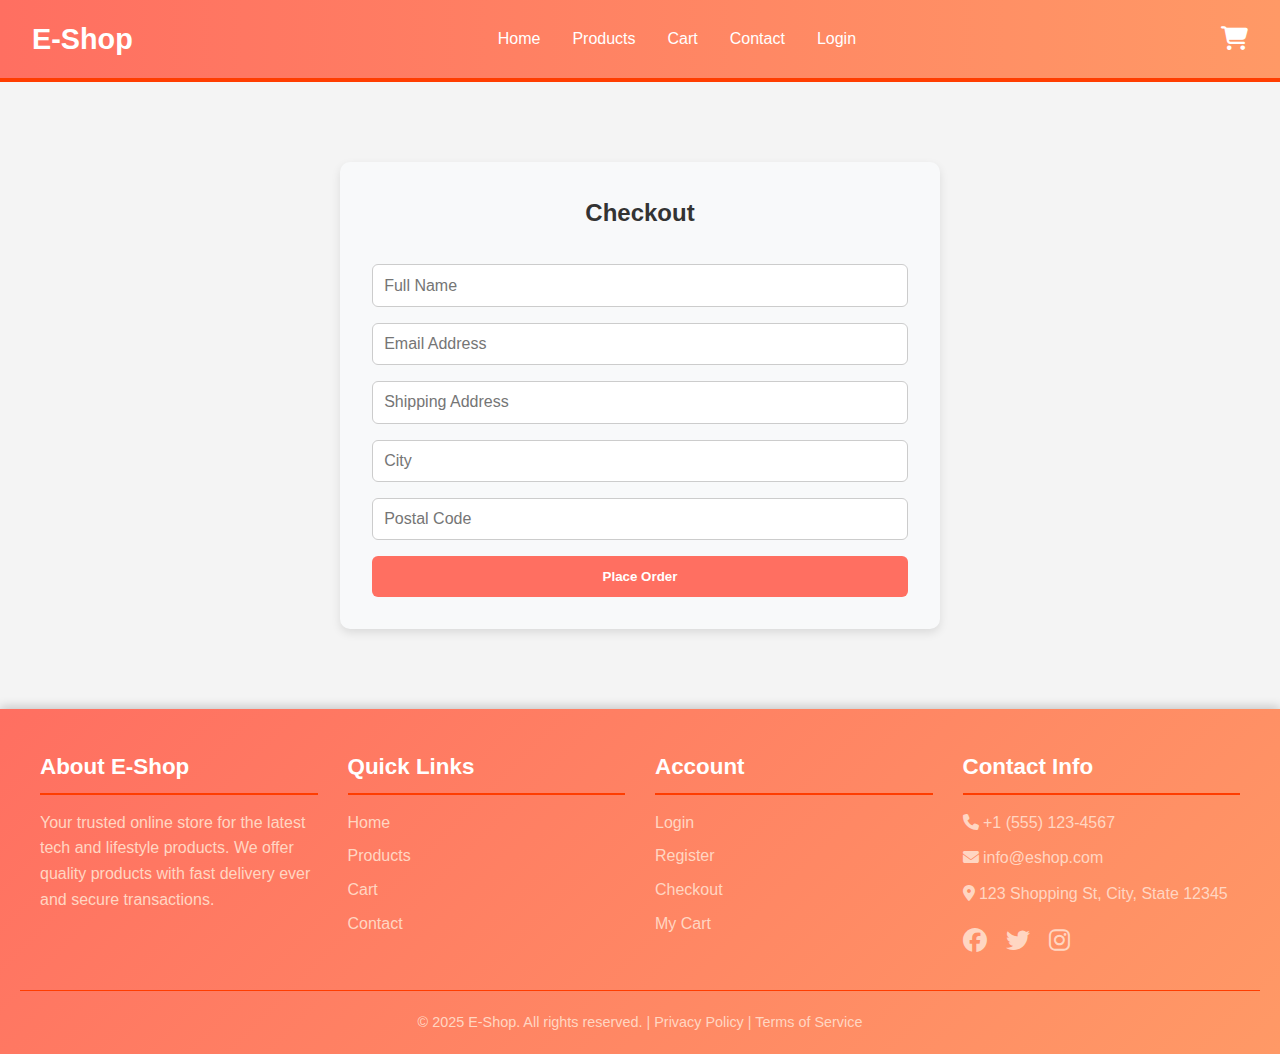
<file: checkout.html>
<!DOCTYPE html>
<html lang="en">
<head>
  <meta charset="UTF-8">
  <meta name="viewport" content="width=device-width, initial-scale=1.0"> 
  <title>E-Shop - Checkout</title>
  <link rel="stylesheet" href="css/style.css">
  <link rel="stylesheet" href="https://cdnjs.cloudflare.com/ajax/libs/font-awesome/6.5.0/css/all.min.css">
</head> 
<body> 
  <header class="navbar"> 
    <div class="container" style="display: flex; align-items: center; justify-content: space-between;"> 
      <h1 class="logo">E-Shop</h1>
      <nav>
        <ul class="nav-links">
          <li><a href="index.html">Home</a></li>
          <li><a href="product.html">Products</a></li>
          <li><a href="cart.html">Cart</a></li>
          <li><a href="contact.html">Contact</a></li>
          <li><a href="login.html">Login</a></li>
        </ul>
      </nav>
      <a href="cart.html" class="cart-icon" style="font-size: 24px; color: white; text-decoration: none;">
        <i class="fas fa-shopping-cart"></i>
      </a>
    </div>
  </header>

  <main class="checkout" style="padding: 2rem;">
    <div class="contact-container">
      <h2 style="text-align:center; margin-bottom:2rem;">Checkout</h2>
      <form style="max-width: 600px; margin: 0 auto; display: flex; flex-direction: column; gap: 1rem;">
        <input type="text" placeholder="Full Name" required>
        <input type="email" placeholder="Email Address" required>
        <input type="text" placeholder="Shipping Address" required>
        <input type="text" placeholder="City" required>
        <input type="text" placeholder="Postal Code" required>
        <button class="btn-primary" type="submit">Place Order</button>
      </form>
    </div>
  </main>

  <footer class="footer">
    <div class="footer-content">
        <div class="footer-section">
            <h3>About E-Shop</h3>
            <p>Your trusted online store for the latest tech and lifestyle products. We offer quality products with fast delivery ever and secure transactions.</p>
        </div>
        <div class="footer-section">
            <h3>Quick Links</h3>
            <ul>
                <li><a href="index.html">Home</a></li>
                <li><a href="product.html">Products</a></li>
                <li><a href="cart.html">Cart</a></li>
                <li><a href="contact.html">Contact</a></li>
            </ul>
        </div>
        <div class="footer-section">
            <h3>Account</h3>
            <ul>
                <li><a href="login.html">Login</a></li>
                <li><a href="login.html">Register</a></li>
                <li><a href="checkout.html">Checkout</a></li>
                <li><a href="cart.html">My Cart</a></li>
            </ul>
        </div>
        <div class="footer-section">
            <h3>Contact Info</h3>
            <p><i class="fas fa-phone"></i> +1 (555) 123-4567</p>
            <p><i class="fas fa-envelope"></i> info@eshop.com</p>
            <p><i class="fas fa-map-marker-alt"></i> 123 Shopping St, City, State 12345</p>
            <div class="social-links">
                <a href="#"><i class="fab fa-facebook"></i></a>
                <a href="#"><i class="fab fa-twitter"></i></a>
                <a href="#"><i class="fab fa-instagram"></i></a>
            </div>
        </div>
    </div>
    <div class="footer-bottom">
        <p>&copy; 2025 E-Shop. All rights reserved. | Privacy Policy | Terms of Service</p>
    </div>
</footer>

</body>
</html>
</file>
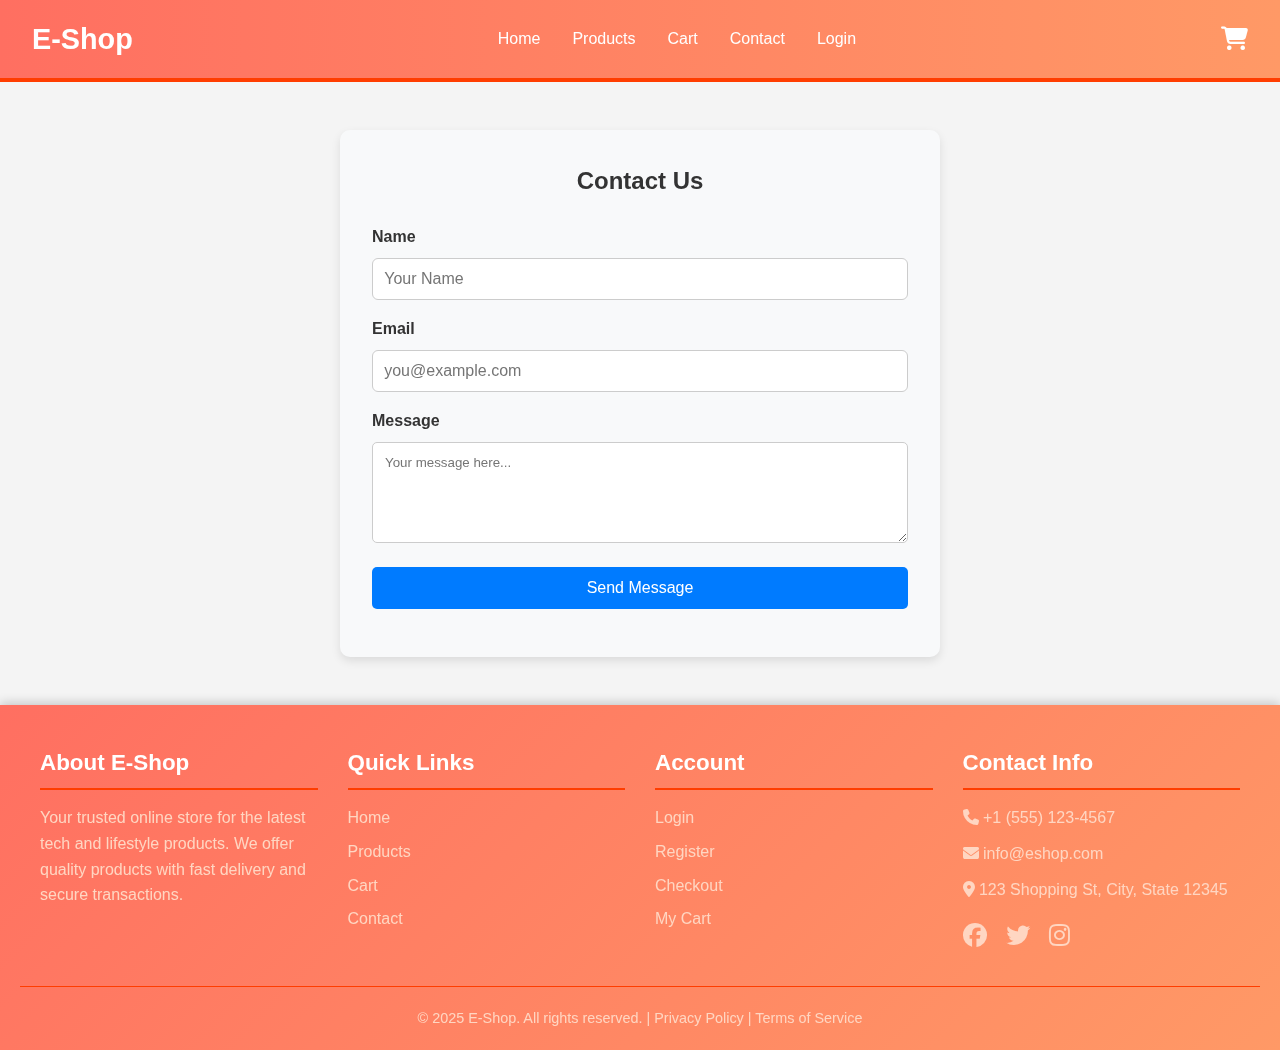
<file: contact.html>
<!DOCTYPE html>
<html lang="en">
<head>
  <meta charset="UTF-8" />
  <meta name="viewport" content="width=device-width, initial-scale=1.0" />
  <title>E-Shop - Contact Us</title>
  <link rel="stylesheet" href="css/style.css" />
  <link rel="stylesheet" href="https://cdnjs.cloudflare.com/ajax/libs/font-awesome/6.5.0/css/all.min.css">
</head>
<body>
 
  <div class="bg-animation">
    <span style="top:90%; left:20%; animation-delay: 0s;"></span>
    <span style="top:95%; left:70%; animation-delay: 2s;"></span>
    <span style="top:98%; left:50%; animation-delay: 4s;"></span> 
    <span style="top:92%; left:10%; animation-delay: 1s;"></span>
    <span style="top:94%; left:80%; animation-delay: 3s;"></span>
  </div>

  <header class="navbar">
    <div class="container" style="display: flex; align-items: center; justify-content: space-between;">
      <h1 class="logo">E-Shop</h1>
      <nav>
        <ul class="nav-links">
          <li><a href="index.html">Home</a></li>
          <li><a href="product.html">Products</a></li>
          <li><a href="cart.html">Cart</a></li>
          <li><a href="contact.html">Contact</a></li>
          <li><a href="login.html">Login</a></li>
        </ul>
      </nav>
      <a href="cart.html" class="cart-icon" style="font-size: 24px; color: white; text-decoration: none;">
        <i class="fas fa-shopping-cart"></i>
      </a>
    </div>
  </header>

  <main>
    <div class="contact-container">
      <h2>Contact Us</h2>
      <form>
        <div class="form-group">
          <label for="name">Name</label>
          <input type="text" id="name" placeholder="Your Name" required />
        </div>
        <div class="form-group">
          <label for="email">Email</label>
          <input type="email" id="email" placeholder="you@example.com" required />
        </div>
        <div class="form-group">
          <label for="message">Message</label>
          <textarea id="message" rows="5" placeholder="Your message here..." required></textarea>
        </div>
        <div class="form-group">
          <button type="submit">Send Message</button>
        </div>
      </form>
    </div>
  </main>

  <footer class="footer">
    <div class="footer-content">
        <div class="footer-section">
            <h3>About E-Shop</h3>
            <p>Your trusted online store for the latest tech and lifestyle products. We offer quality products with fast delivery and secure transactions.</p>
        </div>
        <div class="footer-section">
            <h3>Quick Links</h3>
            <ul>
                <li><a href="index.html">Home</a></li>
                <li><a href="product.html">Products</a></li>
                <li><a href="cart.html">Cart</a></li>
                <li><a href="contact.html">Contact</a></li>
            </ul>
        </div>
        <div class="footer-section">
            <h3>Account</h3>
            <ul>
                <li><a href="login.html">Login</a></li>
                <li><a href="login.html">Register</a></li>
                <li><a href="checkout.html">Checkout</a></li>
                <li><a href="cart.html">My Cart</a></li>
            </ul>
        </div>
        <div class="footer-section">
            <h3>Contact Info</h3>
            <p><i class="fas fa-phone"></i> +1 (555) 123-4567</p>
            <p><i class="fas fa-envelope"></i> info@eshop.com</p>
            <p><i class="fas fa-map-marker-alt"></i> 123 Shopping St, City, State 12345</p>
            <div class="social-links">
                <a href="#"><i class="fab fa-facebook"></i></a>
                <a href="#"><i class="fab fa-twitter"></i></a>
                <a href="#"><i class="fab fa-instagram"></i></a>
            </div>
        </div>
    </div>
    <div class="footer-bottom">
        <p>&copy; 2025 E-Shop. All rights reserved. | Privacy Policy | Terms of Service</p>
    </div>
</footer>

</body>
</html>
</file>
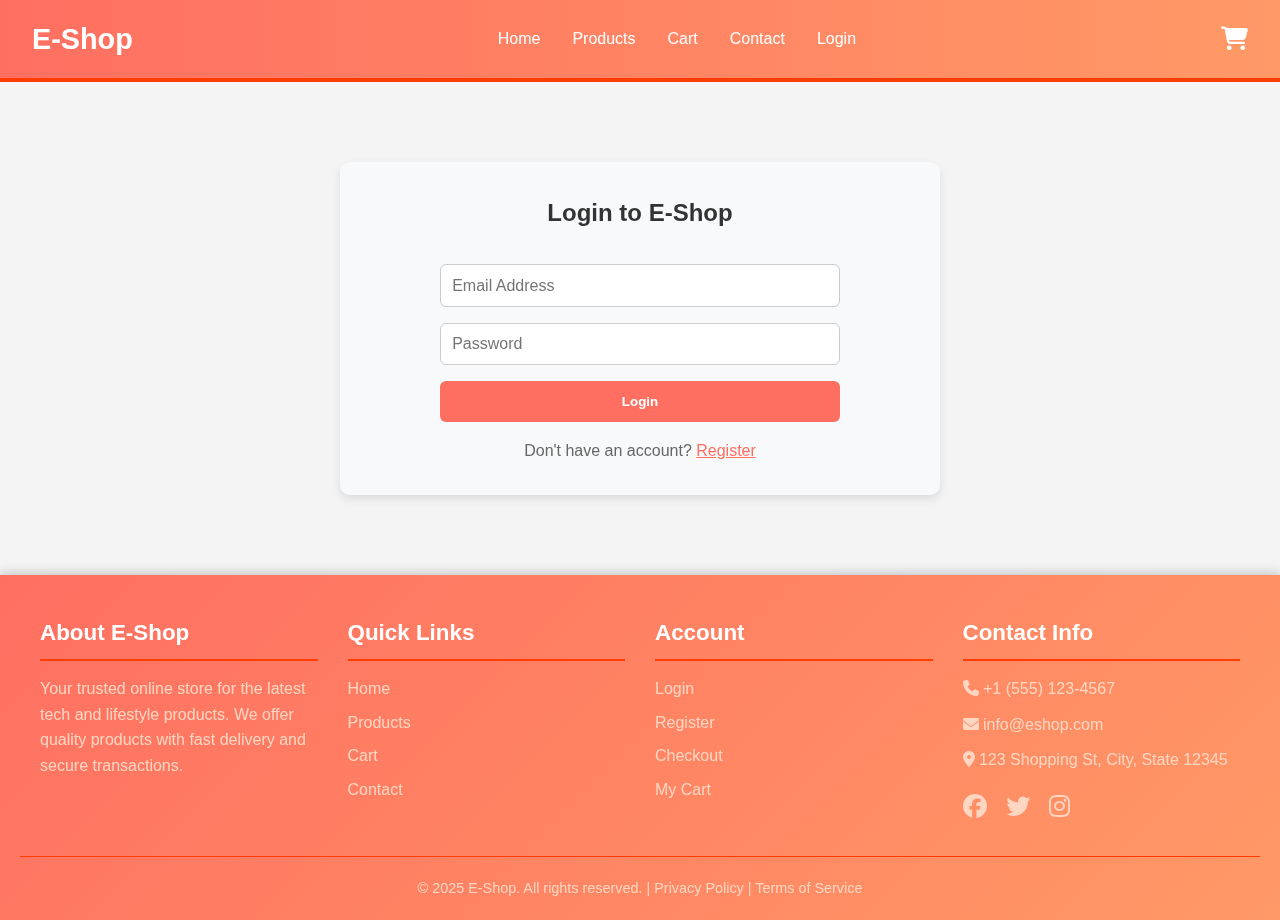
<file: login.html>
<!DOCTYPE html>
<html lang="en">

<head>
  <meta charset="UTF-8">
  <meta name="viewport" content="width=device-width, initial-scale=1.0">
  <title>E-Shop - Login</title>
  <link rel="stylesheet" href="css/style.css">
  <link rel="stylesheet" href="https://cdnjs.cloudflare.com/ajax/libs/font-awesome/6.5.0/css/all.min.css">
</head>

<body>

  <div class="bg-animation">
    <span style="top:90%; left:20%; animation-delay: 0s;"></span>
    <span style="top:95%; left:70%; animation-delay: 2s;"></span>
    <span style="top:98%; left:50%; animation-delay: 4s;"></span> 
    <span style="top:92%; left:10%; animation-delay: 1s;"></span>
    <span style="top:94%; left:80%; animation-delay: 3s;"></span>
  </div>

  <header class="navbar">
    <div class="container" style="display: flex; align-items: center; justify-content: space-between;">
      <h1 class="logo">E-Shop </h1>
      <nav>
        <ul class="nav-links">
          <li><a href="index.html">Home</a></li>
          <li><a href="product.html">Products</a></li>
          <li><a href="cart.html">Cart</a></li>
          <li><a href="contact.html">Contact</a></li>
          <li><a href="login.html">Login</a></li>
        </ul>
      </nav>
      <a href="cart.html" class="cart-icon" style="font-size: 24px; color: white; text-decoration: none;">
        <i class="fas fa-shopping-cart"></i>
      </a>
    </div>
  </header>

  <main class="login" style="padding: 2rem;">
    <div class="contact-container">
      <h2 style="text-align:center; margin-bottom:2rem;">Login to E-Shop</h2>
      <form style="max-width: 400px; margin: 0 auto; display: flex; flex-direction: column; gap: 1rem;">
        <input type="email" placeholder="Email Address" required>
        <input type="password" placeholder="Password" required>
        <button class="btn-primary" type="submit"> Login </button>
        <p style="text-align:center; color:#666;">Don't have an account? <a href="" style="color:#ff6f61;">Register</a></p>
      </form>
    </div>
  </main>

  <footer class="footer">
    <div class="footer-content">
        <div class="footer-section">
            <h3>About E-Shop</h3>
            <p>Your trusted online store for the latest tech and lifestyle products. We offer quality products with fast delivery and secure transactions.</p>
        </div>
        <div class="footer-section">
            <h3>Quick Links</h3>
            <ul>
                <li><a href="index.html">Home</a></li>
                <li><a href="product.html">Products</a></li>
                <li><a href="cart.html">Cart</a></li>
                <li><a href="contact.html">Contact</a></li>
            </ul>
        </div>
        <div class="footer-section">
            <h3>Account</h3>
            <ul>
                <li><a href="login.html">Login</a></li>
                <li><a href="login.html">Register</a></li>
                <li><a href="checkout.html">Checkout</a></li>
                <li><a href="cart.html">My Cart</a></li>
            </ul>
        </div>
        <div class="footer-section">
            <h3>Contact Info</h3>
            <p><i class="fas fa-phone"></i> +1 (555) 123-4567</p>
            <p><i class="fas fa-envelope"></i> info@eshop.com</p>
            <p><i class="fas fa-map-marker-alt"></i> 123 Shopping St, City, State 12345</p>
            <div class="social-links">
                <a href="#"><i class="fab fa-facebook"></i></a>
                <a href="#"><i class="fab fa-twitter"></i></a>
                <a href="#"><i class="fab fa-instagram"></i></a>
            </div>
        </div>
    </div>
    <div class="footer-bottom">
        <p>&copy; 2025 E-Shop. All rights reserved. | Privacy Policy | Terms of Service</p>
    </div>
</footer>

</body>

</html>
</file>
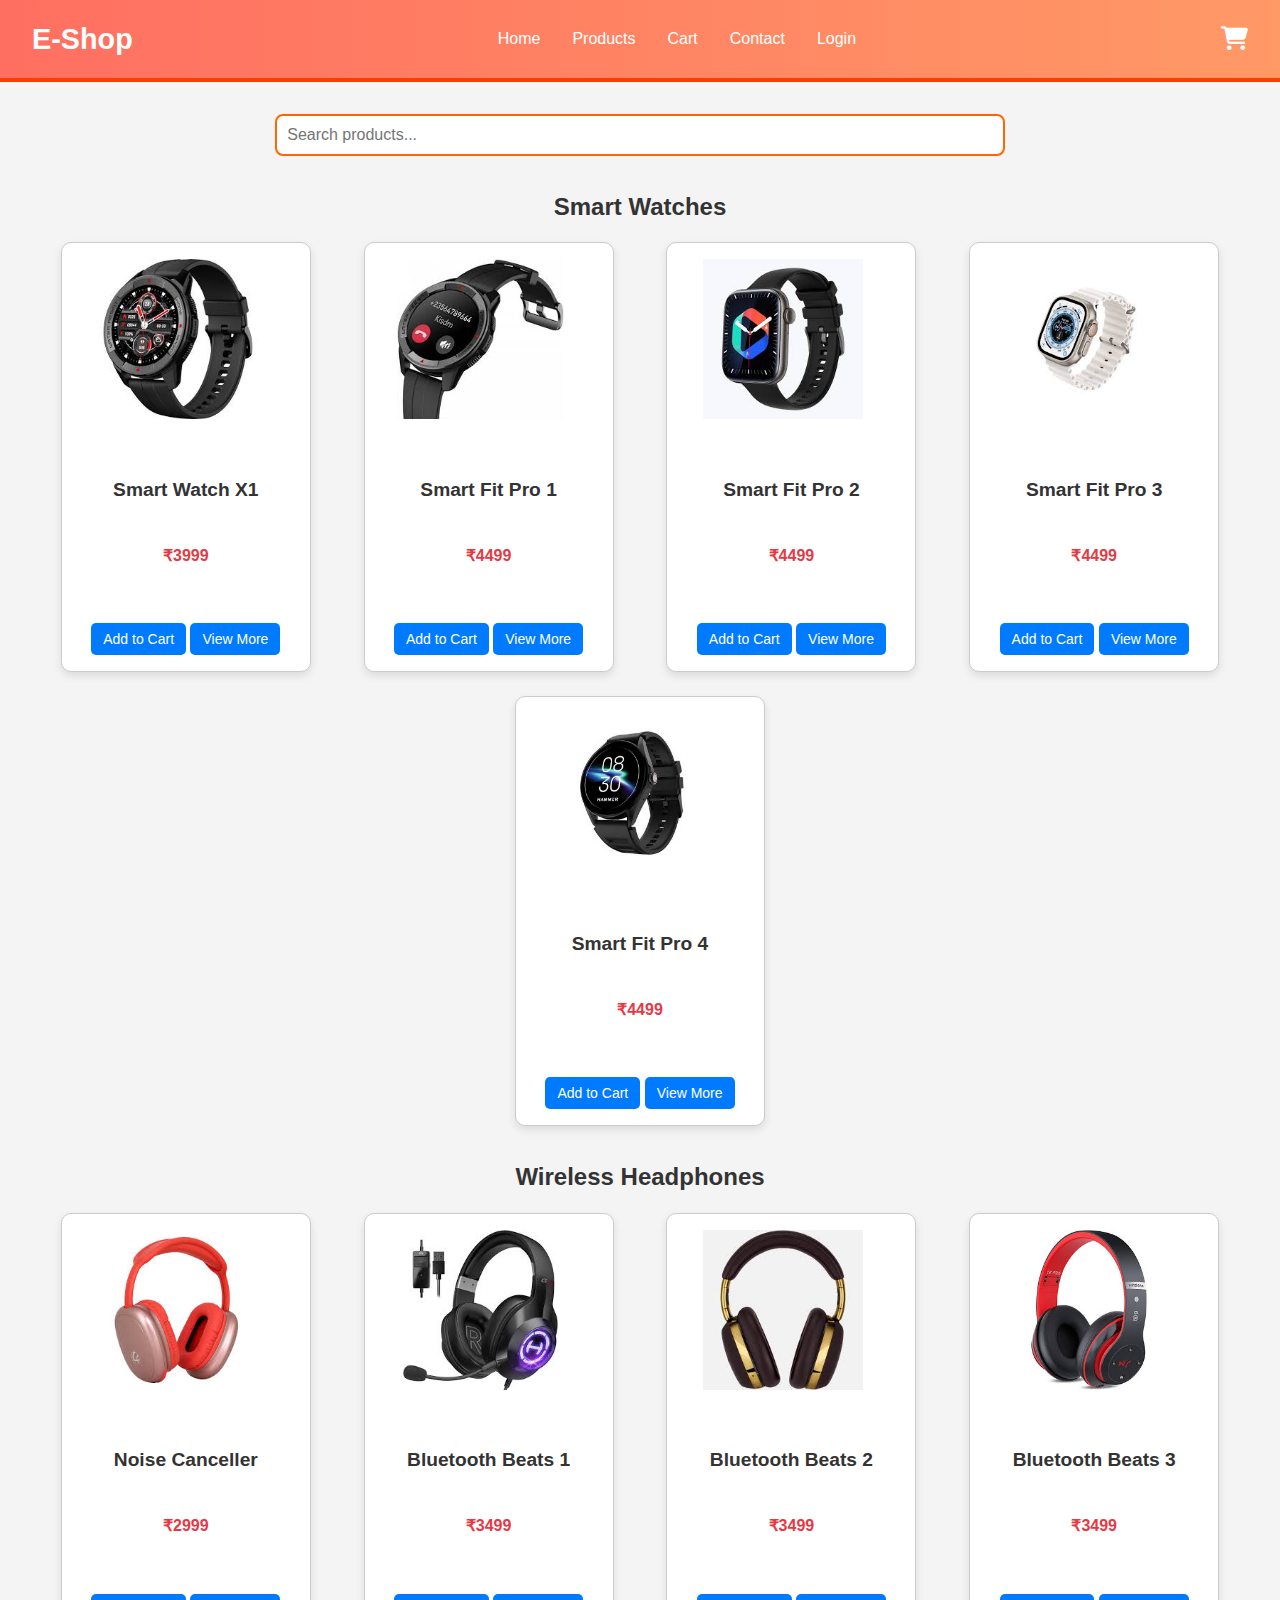
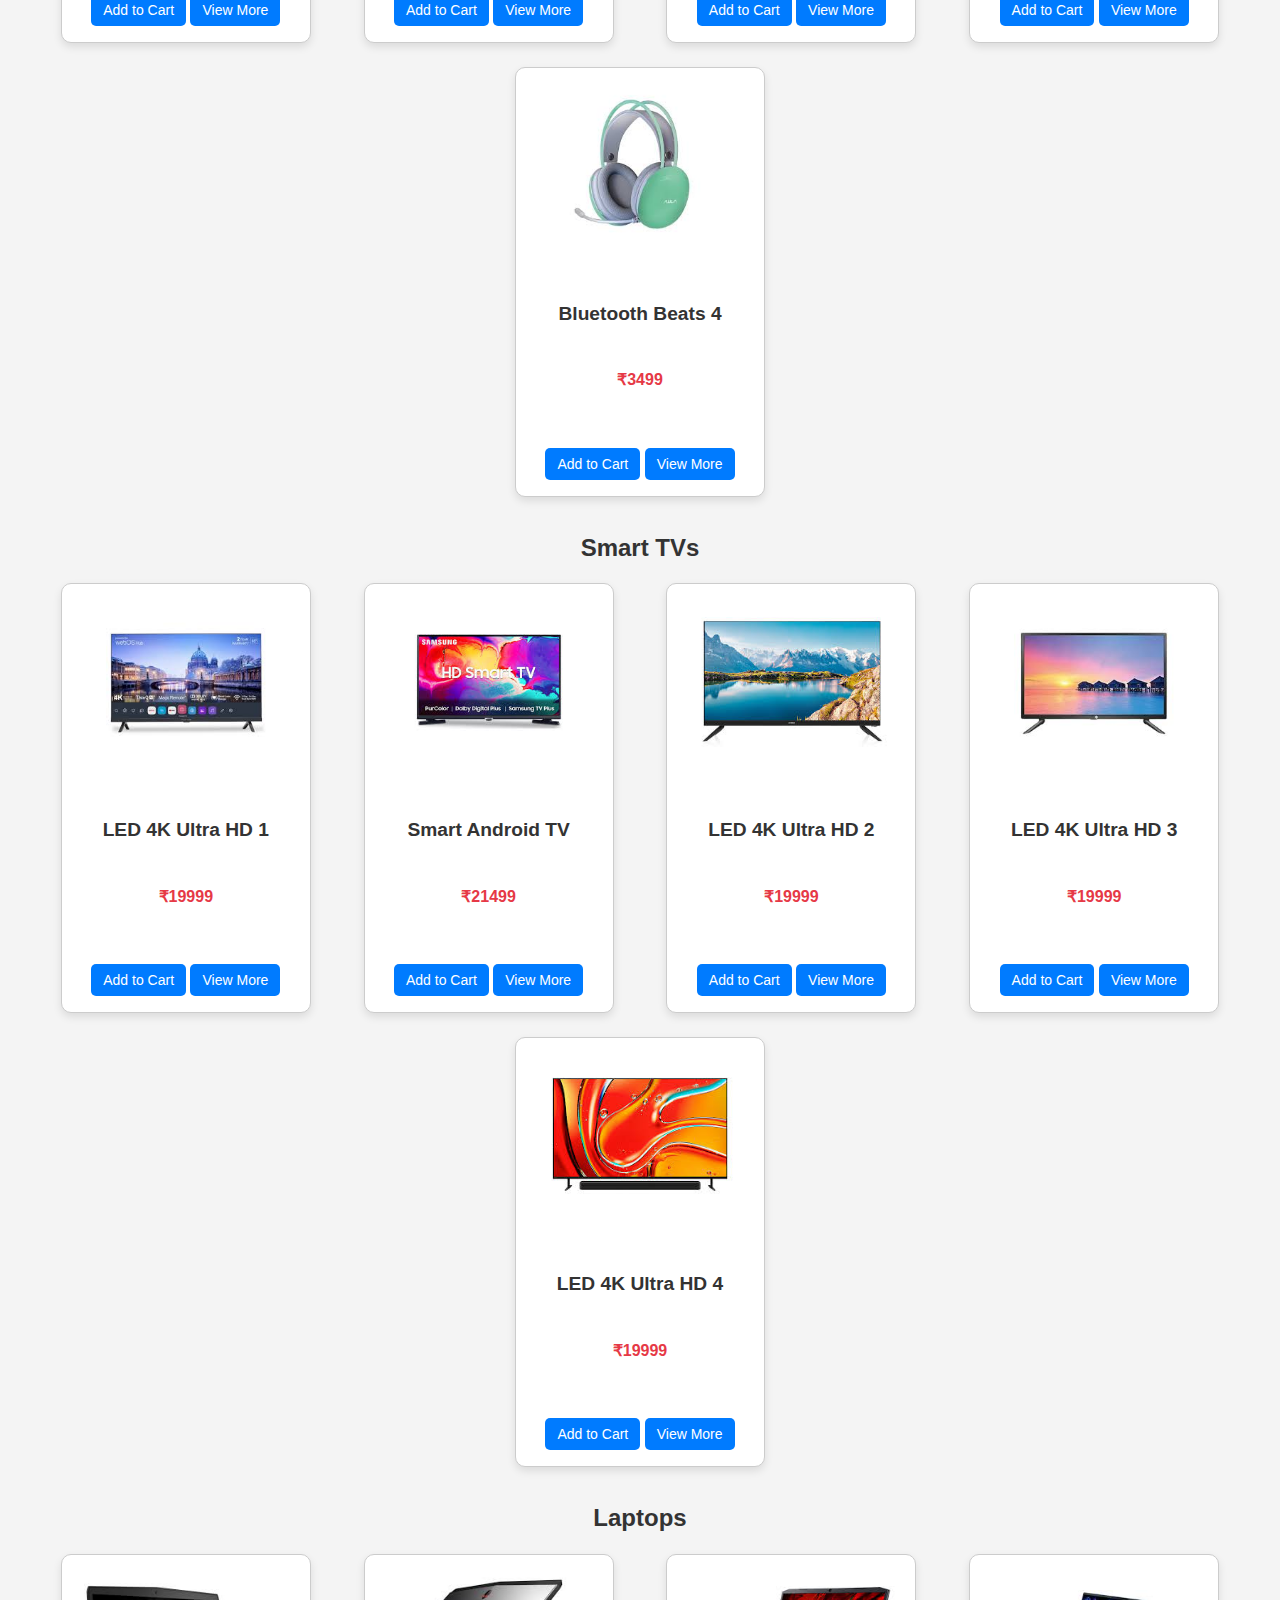
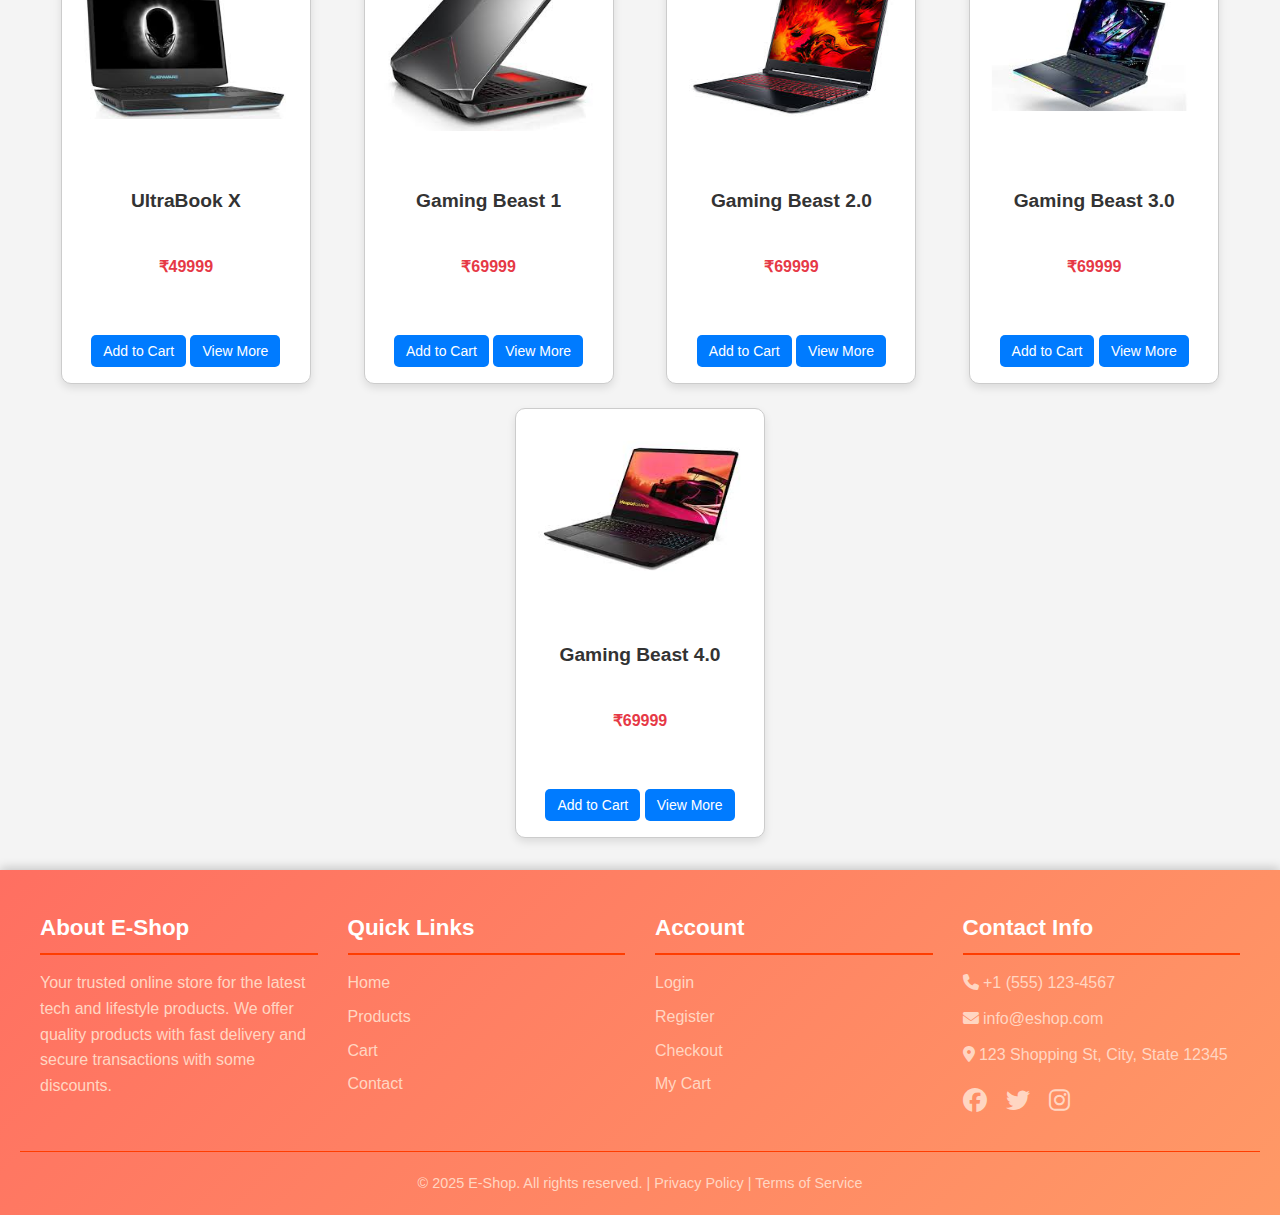
<file: product.html>
<!DOCTYPE html>
<html lang="en">

<head>
  <meta charset="UTF-8" />
  <meta name="viewport" content="width=device-width, initial-scale=1.0" />
  <title>E-Shop - Products</title>
  <link rel="stylesheet" href="css/style.css" />
  <link rel="stylesheet" href="https://cdnjs.cloudflare.com/ajax/libs/font-awesome/6.5.0/css/all.min.css">
 <style>
  .product-grid {
    display: flex;
    flex-wrap: wrap; 
    justify-content: space-evenly;
    gap: 1.5rem;
  }

  .product-card {
    flex: 0 0 auto;
    width: 250px;
    padding: 1rem;
    border: 1px solid #ccc;
    border-radius: 10px;
    text-align: center;
    background-color: #fff;
    box-shadow: 0 4px 8px rgba(0, 0, 0, 0.1);
    display: flex;
    flex-direction: column;
    justify-content: space-between;
    height: 100%;
    min-height: 430px;
  }

  .product-card img {
    max-width: 100%;
    height: 200px;
    object-fit: contain;
    border-radius: 8px;
    margin-bottom: 1rem;
  }

  .product-card h3 {
    margin: 0.5rem 0 0.2rem;
  }

  .product-card p {
    margin: 0.2rem 0 1rem;
  }

  .product-card button {
    margin-top: 0.5rem;
    padding: 8px 12px;
    font-size: 14px;
    cursor: pointer;
    border-radius: 5px;
    border: none;
    background-color: #007bff;
    color: #fff;
    transition: background-color 0.3s ease;
  }

  .product-card button:hover {
    background-color: #0056b3;
  }

  .added-success {
    background-color: #4CAF50 !important;
    color: white !important;
  }

  .tick::after {
    content: "✔";
    margin-left: 8px;
  }

  .t {
    text-align: center;
    margin: 2rem 0 1rem;
  }
</style>

</head>

<body>

  <header class="navbar">
    <div class="container" style="display: flex; align-items: center; justify-content: space-between;">
      <h1 class="logo">E-Shop</h1>
      <nav>
        <ul class="nav-links">
          <li><a href="index.html">Home</a></li>
          <li><a href="product.html">Products</a></li>
          <li><a href="cart.html">Cart</a></li>
          <li><a href="contact.html">Contact</a></li>
          <li><a href="login.html">Login</a></li>
        </ul>
      </nav>
      <a href="cart.html" class="cart-icon" style="font-size: 24px; color: white; text-decoration: none;">
        <i class="fas fa-shopping-cart"></i>
      </a>
    </div>
  </header>

  <main style="padding: 2rem;">
    <div style="text-align: center; margin-bottom: 2rem;">
      <input 
        type="text" 
        id="searchInput" 
        placeholder="Search products..." 
        style="padding: 10px; width: 60%; font-size: 1rem; border: 2px solid #ff6600; border-radius: 8px;"
      >
    </div>

    <section>
      <h2 class="t">Smart Watches</h2>
      <div class="product-grid">
        <div class="product-card">
          <img src="images/watch1.jpeg" alt="Smart Watch 1" width="200">
          <h3>Smart Watch X1</h3>
          <p>₹3999</p>
          <div class="card-buttons">
            <button onclick="addToCart(this, 'Smart Watch X1', 3999)">Add to Cart</button>
            <button class="view-more-btn">View More</button>
          </div>
        </div>
        <div class="product-card">
          <img src="images/watch 2.jpeg" alt="Smart Watch 2" width="200">
          <h3>Smart Fit Pro 1</h3>
          <p>₹4499</p>
          <div class="card-buttons">
            <button onclick="addToCart(this, 'Smart Fit Pro 1', 4499)">Add to Cart</button>
            <button class="view-more-btn">View More</button>
          </div>
        </div>
        <div class="product-card">
          <img src="images/watch 3.jpeg" alt="Smart Watch 3" width="200">
          <h3>Smart Fit Pro 2</h3>
          <p>₹4499</p>
          <div class="card-buttons">
            <button onclick="addToCart(this, 'Smart Fit Pro 2', 4499)">Add to Cart</button>
            <button class="view-more-btn">View More</button>
          </div>
        </div>
        <div class="product-card">
          <img src="images/watch 4.jpeg" alt="Smart Watch 4" width="200">
          <h3>Smart Fit Pro 3</h3>
          <p>₹4499</p>
          <div class="card-buttons">
            <button onclick="addToCart(this, 'Smart Fit Pro 3', 4499)">Add to Cart</button>
            <button class="view-more-btn">View More</button>
          </div>
        </div>
        <div class="product-card">
          <img src="images/watch 5.jpeg" alt="Smart Watch 5" width="200">
          <h3>Smart Fit Pro 4</h3>
          <p>₹4499</p>
          <div class="card-buttons">
            <button onclick="addToCart(this, 'Smart Fit Pro 4', 4499)">Add to Cart</button>
            <button class="view-more-btn">View More</button>
          </div>
        </div>
      </div>
    </section>

    <section>
      <h2 class="t">Wireless Headphones</h2>
      <div class="product-grid">
        <div class="product-card">
          <img src="images/headphone1.jpeg" alt="Headphones 1" width="200">
          <h3>Noise Canceller</h3>
          <p>₹2999</p>
          <div class="card-buttons">
            <button onclick="addToCart(this, 'Noise Canceller', 2999)">Add to Cart</button>
            <button class="view-more-btn">View More</button>
          </div>
        </div>
        <div class="product-card">
          <img src="images/headphone2.jpeg" alt="Headphones 2" width="200">
          <h3>Bluetooth Beats 1</h3>
          <p>₹3499</p>
          <div class="card-buttons">
            <button onclick="addToCart(this, 'Bluetooth Beats 1', 3499)">Add to Cart</button>
            <button class="view-more-btn">View More</button>
          </div>
        </div>
        <div class="product-card">
          <img src="images/headphone3.jpeg" alt="Headphones 3" width="200">
          <h3>Bluetooth Beats 2</h3>
          <p>₹3499</p>
          <div class="card-buttons">
            <button onclick="addToCart(this, 'Bluetooth Beats 2', 3499)">Add to Cart</button>
            <button class="view-more-btn">View More</button>
          </div>
        </div>
        <div class="product-card">
          <img src="images/headphone4.jpeg" alt="Headphones 4" width="200">
          <h3>Bluetooth Beats 3</h3>
          <p>₹3499</p>
          <div class="card-buttons">
            <button onclick="addToCart(this, 'Bluetooth Beats 3', 3499)">Add to Cart</button>
            <button class="view-more-btn">View More</button>
          </div>
        </div>
        <div class="product-card">
          <img src="images/headphone5.jpeg" alt="Headphones 5" width="200">
          <h3>Bluetooth Beats 4</h3>
          <p>₹3499</p>
          <div class="card-buttons">
            <button onclick="addToCart(this, 'Bluetooth Beats 4', 3499)">Add to Cart</button>
            <button class="view-more-btn">View More</button>
          </div>
        </div>
      </div>
    </section>

    <section>
      <h2 class="t">Smart TVs</h2>
      <div class="product-grid">
        <div class="product-card">
          <img src="images/TV1.jpeg" alt="TV 1" width="250">
          <h3>LED 4K Ultra HD 1</h3>
          <p>₹19999</p>
          <div class="card-buttons">
            <button onclick="addToCart(this, 'LED 4K Ultra HD 1', 19999)">Add to Cart</button>
            <button class="view-more-btn">View More</button>
          </div>
        </div>
        <div class="product-card">
          <img src="images/TV2.jpeg" alt="TV 2" width="250">
          <h3>Smart Android TV</h3>
          <p>₹21499</p>
          <div class="card-buttons">
            <button onclick="addToCart(this, 'Smart Android TV', 21499)">Add to Cart</button>
            <button class="view-more-btn">View More</button>
          </div>
        </div>
        <div class="product-card">
          <img src="images/TV3.jpeg" alt="TV 3" width="250">
          <h3>LED 4K Ultra HD 2</h3>
          <p>₹19999</p>
          <div class="card-buttons">
            <button onclick="addToCart(this, 'LED 4K Ultra HD 2', 19999)">Add to Cart</button>
            <button class="view-more-btn">View More</button>
          </div>
        </div>
        <div class="product-card">
          <img src="images/TV4.jpeg" alt="TV 4" width="250">
          <h3>LED 4K Ultra HD 3</h3>
          <p>₹19999</p>
          <div class="card-buttons">
            <button onclick="addToCart(this, 'LED 4K Ultra HD 3', 19999)">Add to Cart</button>
            <button class="view-more-btn">View More</button>
          </div>
        </div>
        <div class="product-card">
          <img src="images/TV5.jpeg" alt="TV 5" width="250">
          <h3>LED 4K Ultra HD 4</h3>
          <p>₹19999</p>
          <div class="card-buttons">
            <button onclick="addToCart(this, 'LED 4K Ultra HD 4', 19999)">Add to Cart</button>
            <button class="view-more-btn">View More</button>
          </div>
        </div>
      </div>
    </section>

    <section>
      <h2 class="t">Laptops</h2>
      <div class="product-grid">
        <div class="product-card">
          <img src="images/laptop3.jpeg" alt="Laptop 1" width="250">
          <h3>UltraBook X</h3>
          <p>₹49999</p>
          <div class="card-buttons">
            <button onclick="addToCart(this, 'UltraBook X', 49999)">Add to Cart</button>
            <button class="view-more-btn">View More</button>
          </div>
        </div>
        <div class="product-card">
          <img src="images/laptop 2.jpeg" alt="Laptop 2" width="250">
          <h3>Gaming Beast 1</h3>
          <p>₹69999</p>
          <div class="card-buttons">
            <button onclick="addToCart(this, 'Gaming Beast 1', 69999)">Add to Cart</button>
            <button class="view-more-btn">View More</button>
          </div>
        </div>
        <div class="product-card">
          <img src="images/laptop4.jpeg" alt="Laptop 3" width="250">
          <h3>Gaming Beast 2.0</h3>
          <p>₹69999</p>
          <div class="card-buttons">
            <button onclick="addToCart(this, 'Gaming Beast 2', 69999)">Add to Cart</button>
            <button class="view-more-btn">View More</button>
          </div>
        </div>
        <div class="product-card">
          <img src="images/laptop5.jpeg" alt="Laptop 4" width="250">
          <h3>Gaming Beast 3.0</h3>
          <p>₹69999</p>
          <div class="card-buttons">
            <button onclick="addToCart(this, 'Gaming Beast 3', 69999)">Add to Cart</button>
            <button class="view-more-btn">View More</button>
          </div>
        </div>
        <div class="product-card">
          <img src="images/laptop6.jpeg" alt="Laptop 5" width="250">
          <h3>Gaming Beast 4.0</h3>
          <p>₹69999</p>
          <div class="card-buttons">
            <button onclick="addToCart(this, 'Gaming Beast 4', 69999)">Add to Cart</button>
            <button class="view-more-btn">View More</button>
          </div>
        </div>
      </div>
    </section>

  </main>

  <script>
    function addToCart(button, productName, productPrice) {
      let cart = JSON.parse(localStorage.getItem('cart')) || [];
      let existing = cart.find(item => item.name === productName);
      if (existing) {
        existing.quantity += 1;
      } else {
        cart.push({ name: productName, price: productPrice, quantity: 1 });
      }
      localStorage.setItem('cart', JSON.stringify(cart));

      button.classList.add("added-success", "tick");
      button.disabled = true;
      button.textContent = "Added";

      setTimeout(() => {
        button.classList.remove("added-success", "tick");
        button.disabled = false;
        button.textContent = "Add to Cart";
      }, 1500);
    }
  </script>

  <script>
  document.getElementById('searchInput').addEventListener('input', function () {
    const query = this.value.toLowerCase();
    const cards = document.querySelectorAll('.product-card');

    cards.forEach(card => {
      const title = card.querySelector('h3').textContent.toLowerCase();
      if (title.includes(query)) {
        card.style.display = "block";
      } else {
        card.style.display = "none";
      }
    });
  });
  </script>

  <script>
  document.querySelectorAll('.view-more-btn').forEach((btn) => {
    btn.addEventListener('click', function () {
      const card = this.closest('.product-card');
      const name = card.querySelector('h3').innerText;
      const priceText = card.querySelector('p').innerText.replace(/[₹,]/g, '');
      const price = parseInt(priceText);
      const image = card.querySelector('img').getAttribute('src');

      const product = { name, price, image };
      localStorage.setItem('selectedProduct', JSON.stringify(product));

      window.location.href = 'product-detail.html';
    });
  });
  </script>

  <footer class="footer">
    <div class="footer-content">
        <div class="footer-section">
            <h3>About E-Shop</h3>
            <p>Your trusted online store for the latest tech and lifestyle products. We offer quality products with fast delivery and secure transactions with some discounts.</p>
        </div>
        <div class="footer-section">
            <h3>Quick Links</h3>
            <ul>
                <li><a href="index.html">Home</a></li>
                <li><a href="product.html">Products</a></li>
                <li><a href="cart.html">Cart</a></li>
                <li><a href="contact.html">Contact</a></li>
            </ul>
        </div>
        <div class="footer-section">
            <h3>Account</h3>
            <ul>
                <li><a href="login.html">Login</a></li>
                <li><a href="login.html">Register</a></li>
                <li><a href="checkout.html">Checkout</a></li>
                <li><a href="cart.html">My Cart</a></li>
            </ul>
        </div>
        <div class="footer-section">
            <h3>Contact Info</h3>
            <p><i class="fas fa-phone"></i> +1 (555) 123-4567</p>
            <p><i class="fas fa-envelope"></i> info@eshop.com</p>
            <p><i class="fas fa-map-marker-alt"></i> 123 Shopping St, City, State 12345</p>
            <div class="social-links">
                <a href="#"><i class="fab fa-facebook"></i></a>
                <a href="#"><i class="fab fa-twitter"></i></a>
                <a href="#"><i class="fab fa-instagram"></i></a>
            </div>
        </div>
    </div>
    <div class="footer-bottom">
        <p>&copy; 2025 E-Shop. All rights reserved. | Privacy Policy | Terms of Service</p>
    </div>
</footer>

</body>

</html>
</file>
<file: css/style.css>
* {
  margin: 0;
  padding: 0;
  box-sizing: border-box;
  font-family: 'Segoe UI', Tahoma, Geneva, Verdana, sans-serif;
}

body {
  background-color: #f4f4f4;
  color: #333;
  line-height: 1.6;
  min-height: 100vh;
  display: flex;
  flex-direction: column;
}

html,
body {
  height: 100%;
  margin: 0;
  padding: 0;
}

/* Navigation Styles */
.navbar {
  background: linear-gradient(90deg, #ff6f61, #ff9966);
  padding: 1rem 2rem;
  border-bottom: 4px solid #ff3d00;
}

.logo {
  font-size: 1.8rem;
  color: #fff;
  font-weight: bold;
  text-align: center;
}

.nav-links {
  list-style: none;
  display: flex;
  gap: 2rem;
}

.nav-links a {
  text-decoration: none;
  color: #fff;
  transition: color 0.3s;
  font-weight: 500;
}

.nav-links a:hover {
  color: #000;
}

/* Hero Section */
.hero {
  background: linear-gradient(to right, #ffecd2, #fcb69f);
  padding: 10rem 2rem;
  text-align: center;
}

.hero h2 {
  font-size: 2.5rem;
  color: #222;
}

.hero p {
  font-size: 1.2rem;
  margin: 1rem 0;
  color: #555;
}

/* Button Styles */
.btn-primary {
  padding: 0.8rem 1.5rem;
  background: #ff6f61;
  color: #fff;
  text-decoration: none;
  font-weight: bold;
  border-radius: 6px;
  border: none;
  transition: background 0.3s;
  cursor: pointer;
}

.btn-primary:hover {
  background: #ff3d00;
}

/* Features Section */
.features {
  display: flex;
  justify-content: space-around;
  padding: 3rem 2rem;
  background: #fff3e0;
}

.feature-card {
  background: #ffffff;
  padding: 2rem;
  border-radius: 10px;
  box-shadow: 0 0 15px rgba(0, 0, 0, 0.1);
  text-align: center;
  width: 30%;
  transition: transform 0.3s;
}

.feature-card:hover {
  transform: scale(1.05);
}

/* Product Cards */
.product-card {
  display: flex;
  flex-direction: column;
  justify-content: space-between;
  height: 100%;
  padding: 20px;
  background-color: white;
  border-radius: 12px;
  box-shadow: 0 2px 6px rgba(0, 0, 0, 0.1);
  transition: transform 0.2s;
  text-align: center;
  max-width: 250px;
  min-height: 380px;
}

.product-card img {
  max-height: 160px;
  object-fit: contain;
  margin-bottom: 16px;
}

.product-card h3 {
  font-size: 1.2rem;
  margin-bottom: 8px;
}

.product-card p {
  font-weight: bold;
  color: #e63946;
  margin-bottom: 16px;
}

.product-card button {
  margin-top: auto;
  background-color: #ff5c5c;
  color: white;
  border: none;
  padding: 10px 18px;
  border-radius: 6px;
  cursor: pointer;
  transition: background-color 0.3s;
}

.product-card:hover {
  transform: scale(1.05);
  transition: transform 0.3s ease;
}

/* Contact Forms */
.contact-container {
  max-width: 600px;
  margin: 3rem auto;
  padding: 2rem;
  background-color: #f8f9fa;
  border-radius: 10px;
  box-shadow: 0 4px 10px rgba(0, 0, 0, 0.1);
}

.contact-container h2 {
  text-align: center;
  margin-bottom: 1.5rem;
}

.form-group {
  margin-bottom: 1rem;
}

.form-group label {
  display: block;
  margin-bottom: 0.5rem;
  font-weight: bold;
}

.form-group input,
.form-group textarea {
  width: 100%;
  padding: 0.75rem;
  border: 1px solid #ccc;
  border-radius: 5px;
}

.form-group button {
  display: block;
  width: 100%;
  padding: 0.75rem;
  background-color: #007bff;
  color: white;
  border: none;
  border-radius: 5px;
  font-size: 1rem;
  cursor: pointer;
}

.form-group button:hover {
  background-color: #0056b3;
}

input[type="text"],
input[type="email"],
input[type="password"] {
  padding: 0.7rem;
  border: 1px solid #ccc;
  border-radius: 6px;
  font-size: 1rem;
}

/* Cart Styles */
.cart-item {
  display: flex;
  justify-content: space-between;
  align-items: center;
  padding: 1rem;
  border-bottom: 1px solid #333;
}

.cart-item button {
  background-color: red;
  color: white;
  border: none;
  padding: 0.3rem 0.6rem;
  cursor: pointer;
  border-radius: 4px;
}

.cart-box {
  max-width: 800px;
  margin: 0 auto;
  background-color: #ffffffcc;
  padding: 2rem;
  border-top-left-radius: 12px;
  border-top-right-radius: 12px;
  box-shadow: 0 8px 20px rgba(0, 0, 0, 0.1);
  backdrop-filter: blur(10px);
}

.cart-items .cart-item {
  display: flex;
  flex-wrap: wrap;
  justify-content: space-between;
  align-items: center;
  gap: 1rem;
  padding: 1rem 0;
  border-bottom: 1px solid #ddd;
}

.cart-item>div {
  flex: 1 1 200px;
}

.cart-total {
  text-align: right;
  font-size: 1.2rem;
  margin-top: 1rem;
}

/* Hero Video Background */
.hero {
  position: relative;
  width: 100%;
  height: 100vh;
  overflow: hidden;
  display: flex;
  align-items: center;
  justify-content: center;
}

.bg-video {
  position: absolute;
  top: 0;
  left: 0;
  width: 100%;
  height: 100%;
  object-fit: cover;
  scale: 1.3px;
  z-index: 0;
  filter: blur(2px) brightness(0.5);
  transform: scale(1.1);
}

.hero-content {
  position: relative;
  z-index: 1;
  max-width: 700px;
  margin: 0 auto;
  padding: 3rem;
  background: rgba(0, 0, 0, 0.5);
  backdrop-filter: blur(10px);
  -webkit-backdrop-filter: blur(10px);
  border-radius: 20px;
  color: #ffffff;
  text-align: center;
  box-shadow: 0 6px 40px rgba(0, 0, 0, 0.6);
}

.hero-content h2 {
  font-size: 3rem;
  margin-bottom: 1.2rem;
  color: #ffffff;
}

.hero-content p {
  font-size: 1.3rem;
  margin-bottom: 2rem;
  color: #e0e0e0;
}

.hero-content .btn-primary {
  background-color: #09fcbf;
  color: #000;
  padding: 1rem 2rem;
  border: none;
  border-radius: 12px;
  text-decoration: none;
  font-weight: bold;
  font-size: 1.1rem;
  transition: background 0.3s ease;
}

.hero-content .btn-primary:hover {
  background-color: #00d4a0;
}

/* Swing Logo Animation */
.swing-logo-wrapper {
  position: absolute;
  top: 0;
  right: 5%;
  width: 150px;
  display: flex;
  flex-direction: column;
  align-items: center;
  z-index: 10;
  animation: dropDown 1s ease-out forwards;
}

.rope {
  width: 2px;
  height: 50px;
  background: #fff;
  animation: swingRope 1s ease-in-out infinite alternate;
  transform-origin: top center;
}

.swing-logo {
  width: 190px;
  height: auto;
  margin-top: -10px;
  animation: swing 1s ease-in-out infinite alternate;
  transform-origin: top center;
}

@keyframes dropDown {
  0% {
    transform: translateY(-200px);
    opacity: 0;
  }
  100% {
    transform: translateY(0px);
    opacity: 1;
  }
}

@keyframes swing {
  0% {
    transform: rotate(-10deg);
  }
  100% {
    transform: rotate(10deg);
  }
}

@keyframes swingRope {
  0% {
    transform: rotate(-2deg);
  }
  100% {
    transform: rotate(2deg);
  }
}

/* Product Slider */
.product-slider {
  max-width: 1200px;
  margin: 20px auto;
  padding: 20px;
  text-align: center;
  background: #f0f4f8;
}

.slider-container {
  position: relative;
  overflow: hidden;
}

.slider-track {
  scrollbar-width: none;
  -ms-overflow-style: none;
  display: flex;
  transition: transform 0.3s ease;
  scroll-behavior: smooth;
  overflow-x: auto;
}

.card {
  flex: 0 0 auto;
  width: 250px;
  box-sizing: border-box;
  padding: 10px;
  background: #ffffff;
  border: 1px solid #007bff;
  margin: 0 5px;
  border-radius: 8px;
  text-decoration: none;
  color: inherit;
  display: flex;
  flex-direction: column;
  align-items: center;
  justify-content: space-between;
  height: 100%;
  min-height: 360px;
}

.card img {
  width: 100%;
  height: 180px;
  object-fit: contain;
  border-radius: 4px;
}

.card a {
  text-decoration: none;
}

.card h3 {
  margin: 10px 0 5px;
  font-size: 1.2em;
  color: black;
  text-align: center;
  min-height: 48px;
}

.card p {
  font-size: 1.1em;
  color: #28a745;
  margin: 5px 0;
}

.card button.add-to-cart {
  background: #007bff;
  color: white;
  border: none;
  padding: 8px 12px;
  border-radius: 4px;
  cursor: pointer;
  margin-top: auto;
  transition: background 0.3s ease;
}

.card button.add-to-cart:hover {
  background: #0056b3;
}

.prev, .next {
  position: absolute;
  top: 50%;
  transform: translateY(-50%);
  background: rgba(0, 123, 255, 0.7);
  color: white;
  border: none;
  padding: 10px;
  cursor: pointer;
  z-index: 10;
}

.prev { left: 10px; }
.next { right: 10px; }

/* Background Animation */
.bg-animation {
  position: fixed;
  top: 0;
  left: 0;
  width: 100%;
  height: 100%;
  pointer-events: none;
  z-index: -1;
}

.bg-animation span {
  position: absolute;
  width: 20px;
  height: 20px;
  background: rgba(255, 111, 0, 0.35);
  border-radius: 50%;
  animation: floatDots 10s linear infinite;
}

@keyframes floatDots {
  0% {
    transform: translateY(0) scale(1);
    opacity: 0.8;
  }
  100% {
    transform: translateY(-100vh) scale(1.5);
    opacity: 0;
  }
}

/* FOOTER STYLES */
.footer {
  margin-top: auto;
  background: linear-gradient(135deg, #ff6f61, #ff9966);
  color: white;
  padding: 40px 20px 20px;
  font-family: 'Segoe UI', sans-serif;
  box-shadow: 0 -2px 10px rgba(0, 0, 0, 0.2);
}

.footer-content {
  display: flex;
  justify-content: space-between;
  flex-wrap: wrap;
  max-width: 1200px;
  margin: 0 auto;
  gap: 30px;
}

.footer-section {
  flex: 1;
  min-width: 250px;
}

.footer-section h3 {
  font-size: 1.4em;
  color: #fff;
  margin-bottom: 15px;
  border-bottom: 2px solid #ff3d00;
  padding-bottom: 8px;
}

.footer-section p {
  color: #ffd6c2;
  line-height: 1.6;
  margin-bottom: 10px;
}

.footer-section ul {
  list-style: none;
  padding: 0;
}

.footer-section ul li {
  margin-bottom: 8px;
}

.footer-section ul li a {
  color: #ffd6c2;
  text-decoration: none;
  transition: color 0.3s ease;
}

.footer-section ul li a:hover {
  color: #fff;
  text-decoration: underline;
}

.social-links {
  margin-top: 15px;
}

.social-links a {
  display: inline-block;
  margin-right: 15px;
  color: #ffd6c2;
  font-size: 1.5em;
  transition: color 0.3s ease;
}

.social-links a:hover {
  color: #fff;
  transform: scale(1.1);
}

.footer-bottom {
  text-align: center;
  margin-top: 30px;
  padding-top: 20px;
  border-top: 1px solid #ff3d00;
  font-size: 0.9em;
  color: #ffd6c2;
}

/* Media Queries for Responsiveness */
@media (max-width: 768px) {
  .card { 
    flex: 0 0 50%; 
  }

  .footer-content {
    flex-direction: column;
    gap: 20px;
    text-align: center;
  }

  .footer-section {
    min-width: auto;
  }

  .nav-links {
    flex-direction: column;
    gap: 1rem;
  }

  .features {
    flex-direction: column;
    gap: 2rem;
  }

  .feature-card {
    width: 100%;
  }
}

@media (max-width: 480px) {
  .hero-content h2 {
    font-size: 2rem;
  }

  .hero-content p {
    font-size: 1rem;
  }

  .navbar {
    padding: 1rem;
  }

  .logo {
    font-size: 1.5rem;
  }
}
</file>
